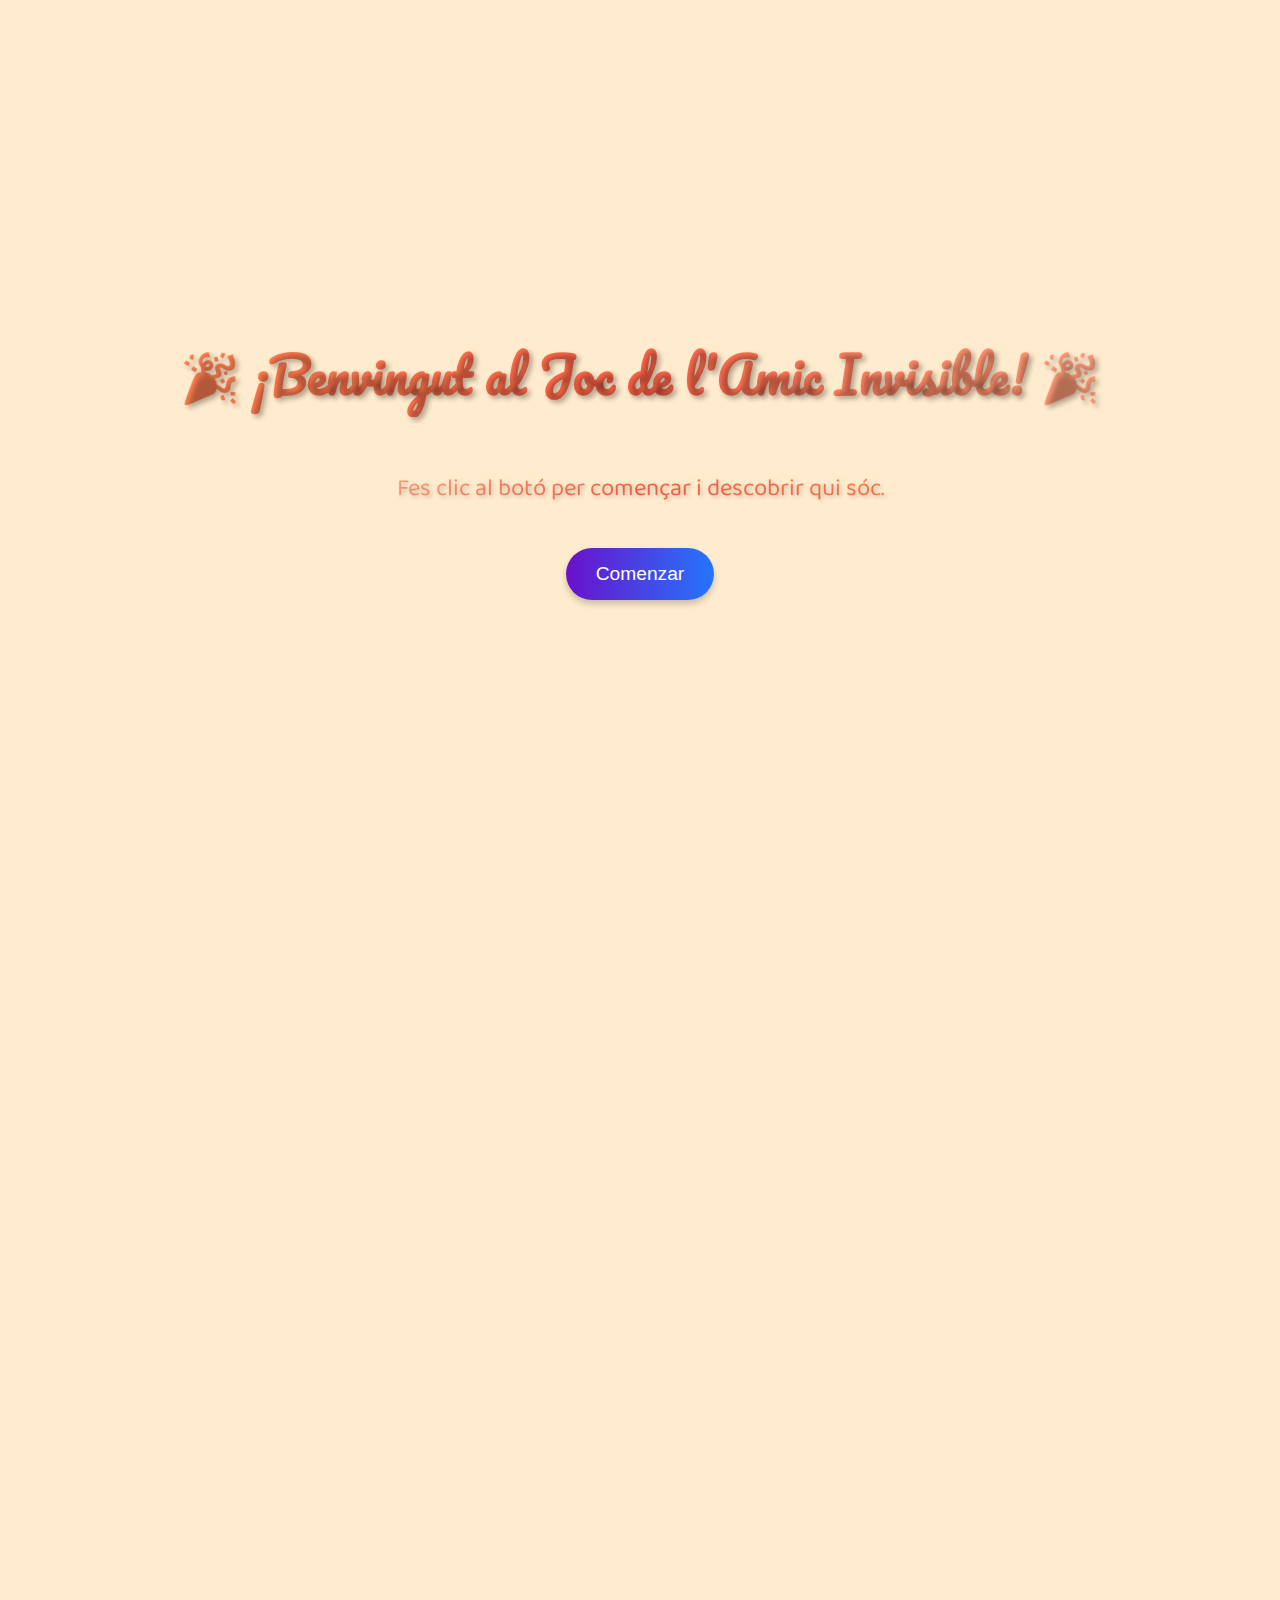
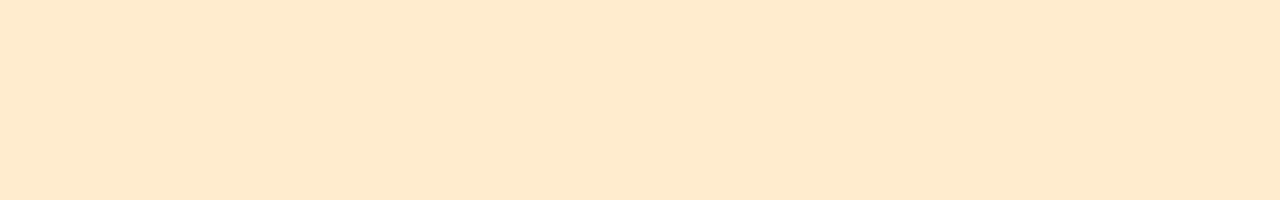
<file: index.html>
<!DOCTYPE html>
<html lang="en">
<head>
    <meta charset="UTF-8">
    <meta name="viewport" content="width=device-width, initial-scale=1.0">
    <title>Amigo Invisible - ¡Descubre Quién Soy!</title>
    <link href="https://fonts.googleapis.com/css2?family=Baloo+2:wght@400;600&family=Pacifico&display=swap" rel="stylesheet">
    <style>
        body {
            font-family: 'Baloo 2', cursive;
            margin: 0;
            padding: 0;
            text-align: center;
            background-color: #ffebcd; /* Mismo fondo */
        }

        /* Pantalla de inicio */
        #inicio {
            display: flex;
            flex-direction: column;
            justify-content: center;
            align-items: center;
            height: 100vh;
            animation: fadeIn 1.5s ease-in-out;
        }

        @keyframes fadeIn {
            from {
                opacity: 0;
            }
            to {
                opacity: 1;
            }
        }

        #inicio h1 {
            font-size: 3rem;
            font-family: 'Pacifico', cursive;
            text-shadow: 3px 3px 5px rgba(0, 0, 0, 0.3);
            background: linear-gradient(to right, #ff7f50, #ff6347, #ffa07a);
            -webkit-background-clip: text;
            -webkit-text-fill-color: transparent;
        }

        #inicio p {
            font-size: 1.5rem;
            color: #333;
            margin: 20px 0;
            text-shadow: 2px 2px 4px rgba(0, 0, 0, 0.2);
            background: linear-gradient(to right, #ffa07a, #ff6347, #ff7f50);
            -webkit-background-clip: text;
            -webkit-text-fill-color: transparent;
        }

        #inicio button {
            padding: 15px 30px;
            font-size: 1.2rem;
            background: linear-gradient(to right, #6a11cb, #2575fc); /* Degradado azul-morado */
            color: white;
            border: none;
            border-radius: 50px;
            cursor: pointer;
            margin-top: 20px;
            transition: transform 0.3s, box-shadow 0.3s;
            box-shadow: 0 4px 6px rgba(0, 0, 0, 0.2);
        }

        #inicio button:hover {
            background: linear-gradient(to right, #2575fc, #6a11cb);
            transform: scale(1.1);
            box-shadow: 0 6px 8px rgba(0, 0, 0, 0.3);
        }

        /* Texto progresivo */
        #texto {
            display: none;
            height: 100vh;
            font-size: 1.5rem;
            color: #333;
            text-align: center;
            display: flex;
            justify-content: center;
            align-items: center;
            flex-direction: column;
        }

        .linea {
            opacity: 0;
            animation: fadeInText 4.5s ease-in-out forwards;
            font-size: 4rem; /* Tamaño del texto */
            font-family: 'Pacifico', cursive; /* Fuente llamativa */
            background: linear-gradient(to right, #ff7f50, #ff6347, #ffa07a); /* Degradado */
            -webkit-background-clip: text; /* Para aplicar el degradado al texto */
            -webkit-text-fill-color: transparent; /* Hace que el degradado sea visible */
            text-shadow: 2px 2px 4px rgba(0, 0, 0, 0.3); /* Sombra suave */
            margin: 20px; /* Espaciado entre líneas */
        }

        @keyframes fadeInText {
            0% {
                opacity: 0;
            }
            20% {
                opacity: 1;
            }
            80% {
                opacity: 1;
            }
            100% {
                opacity: 0;
            }
        }
    </style>
</head>
<body>
    <!-- Pantalla de inicio -->
    <div id="inicio">
        <h1>🎉 ¡Benvingut al Joc de l'Amic Invisible! 🎉</h1>
        <p>Fes clic al botó per començar i descobrir qui sóc.</p>
        <button onclick="empezarJuego()">Comenzar</button>
    </div>

    <!-- Contenedor de texto progresivo -->
    <div id="texto"></div>

    <script>
        function empezarJuego() {
            // Ocultar la pantalla inicial
            const inicio = document.getElementById('inicio');
            inicio.style.display = 'none';

            // Mostrar el contenedor de texto
            const texto = document.getElementById('texto');
            texto.style.display = 'flex';

            // Array con las líneas de texto
            const lineas = [
                "¡Benvingut! 🎉",
                "Aquesta és la meva pista per endevinar qui és el teu amic invisible.",
                "Espero que siguis en Manel",
                "El teu objectiu serà completar 2 reptes diferents",
                "Cada repte et dirà una pista de qui soc 🕵️",
                "Un cop acabats tots els reptes hauràs de dir qui és el teu amic invisible",
                "Estàs a punt? Doncs som-hi! 🚀",
                "El teu primer repte serà fer un memory amb temàtica de la família vinyes. ",
                "Completa'l i et donaré la primera pista"
            ];

            // Mostrar cada línea y luego desaparecerla
            let index = 0;
            const mostrarLinea = () => {
                if (index < lineas.length) {
                    texto.innerHTML = ''; // Limpia el contenedor
                    const p = document.createElement('p');
                    p.classList.add('linea');
                    p.innerText = lineas[index];
                    texto.appendChild(p);

                    index++;
                    setTimeout(mostrarLinea, 5000); // Tiempo para cada frase
                }
                else{
                    window.location.href = "memory.html";
                }
            };

            mostrarLinea();
        }
    </script>
</body>
</html>
</file>
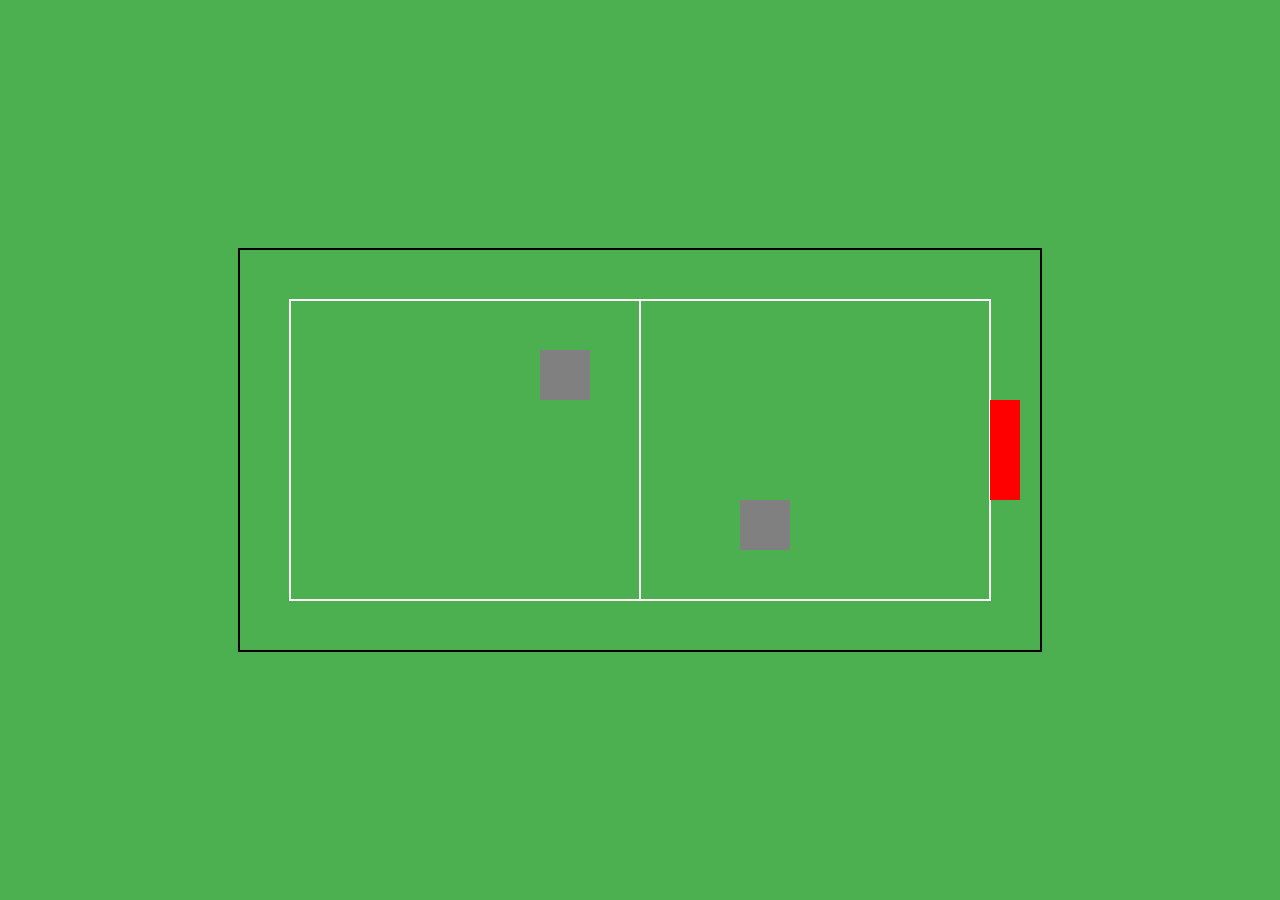
<file: FootballGame.html>
<!DOCTYPE html>
<html lang="en">
<head>
    <meta charset="UTF-8">
    <meta name="viewport" content="width=device-width, initial-scale=1.0">
    <title>Lanzar Pelota a la Portería</title>
    <style>
        body {
            display: flex;
            justify-content: center;
            align-items: center;
            height: 100vh;
            margin: 0;
            background-color: #4caf50;
        }
        canvas {
            border: 2px solid #000;
            background: #90ee90;
        }
    </style>
</head>
<body>
    <canvas id="gameCanvas" width="800" height="400"></canvas>

    <script>
        const canvas = document.getElementById('gameCanvas');
        const ctx = canvas.getContext('2d');

        const goal = {
            x: 750,
            y: 150,
            width: 30,
            height: 100
        };

        const ball = {
            x: 50,
            y: 200,
            radius: 15,
            dx: 0,
            dy: 0,
            isMoving: false,
            image: new Image()
        };
        ball.image.src = 'https://upload.wikimedia.org/wikipedia/commons/d/d3/Soccerball.svg';

        const obstacles = [
            { x: 300, y: 100, width: 50, height: 50 },
            { x: 500, y: 250, width: 50, height: 50 }
        ];

        function drawGoal() {
            ctx.fillStyle = 'red';
            ctx.fillRect(goal.x, goal.y, goal.width, goal.height);
        }

        function drawBall() {
            ctx.drawImage(ball.image, ball.x - ball.radius, ball.y - ball.radius, ball.radius * 2, ball.radius * 2);
        }

        function drawObstacles() {
            ctx.fillStyle = 'gray';
            obstacles.forEach(obstacle => {
                ctx.fillRect(obstacle.x, obstacle.y, obstacle.width, obstacle.height);
            });
        }

        function checkCollisions() {
            for (const obstacle of obstacles) {
                if (
                    ball.x + ball.radius > obstacle.x &&
                    ball.x - ball.radius < obstacle.x + obstacle.width &&
                    ball.y + ball.radius > obstacle.y &&
                    ball.y - ball.radius < obstacle.y + obstacle.height
                ) {
                    ball.dx = 0;
                    ball.dy = 0;
                    ball.isMoving = false;
                    return true;
                }
            }
            return false;
        }

        function checkGoal() {
            if (
                ball.x + ball.radius > goal.x &&
                ball.y > goal.y &&
                ball.y < goal.y + goal.height
            ) {
                alert('¡Gol!');
                resetBall();
            }
        }

        function update() {
            if (ball.isMoving) {
                ball.x += ball.dx;
                ball.y += ball.dy;

                if (ball.x + ball.radius > canvas.width || ball.x - ball.radius < 0 ||
                    ball.y + ball.radius > canvas.height || ball.y - ball.radius < 0 ||
                    checkCollisions()) {
                    ball.dx = 0;
                    ball.dy = 0;
                    ball.isMoving = false;
                }

                checkGoal();
            }
        }

        function resetBall() {
            ball.x = 50;
            ball.y = 200;
            ball.dx = 0;
            ball.dy = 0;
            ball.isMoving = false;
        }

        function drawField() {
            ctx.fillStyle = '#4caf50';
            ctx.fillRect(0, 0, canvas.width, canvas.height);
            ctx.strokeStyle = '#fff';
            ctx.lineWidth = 2;
            ctx.strokeRect(50, 50, canvas.width - 100, canvas.height - 100);
            ctx.beginPath();
            ctx.moveTo(canvas.width / 2, 50);
            ctx.lineTo(canvas.width / 2, canvas.height - 50);
            ctx.stroke();
        }

        function draw() {
            ctx.clearRect(0, 0, canvas.width, canvas.height);
            drawField();
            drawGoal();
            drawObstacles();
            drawBall();
        }

        canvas.addEventListener('click', (event) => {
            if (!ball.isMoving) {
                const rect = canvas.getBoundingClientRect();
                const mouseX = event.clientX - rect.left;
                const mouseY = event.clientY - rect.top;
                const angle = Math.atan2(mouseY - ball.y, mouseX - ball.x);
                ball.dx = Math.cos(angle) * 5;
                ball.dy = Math.sin(angle) * 5;
                ball.isMoving = true;
            }
        });

        function gameLoop() {
            update();
            draw();
            requestAnimationFrame(gameLoop);
        }

        gameLoop();
    </script>
</body>
</html>
</file>
